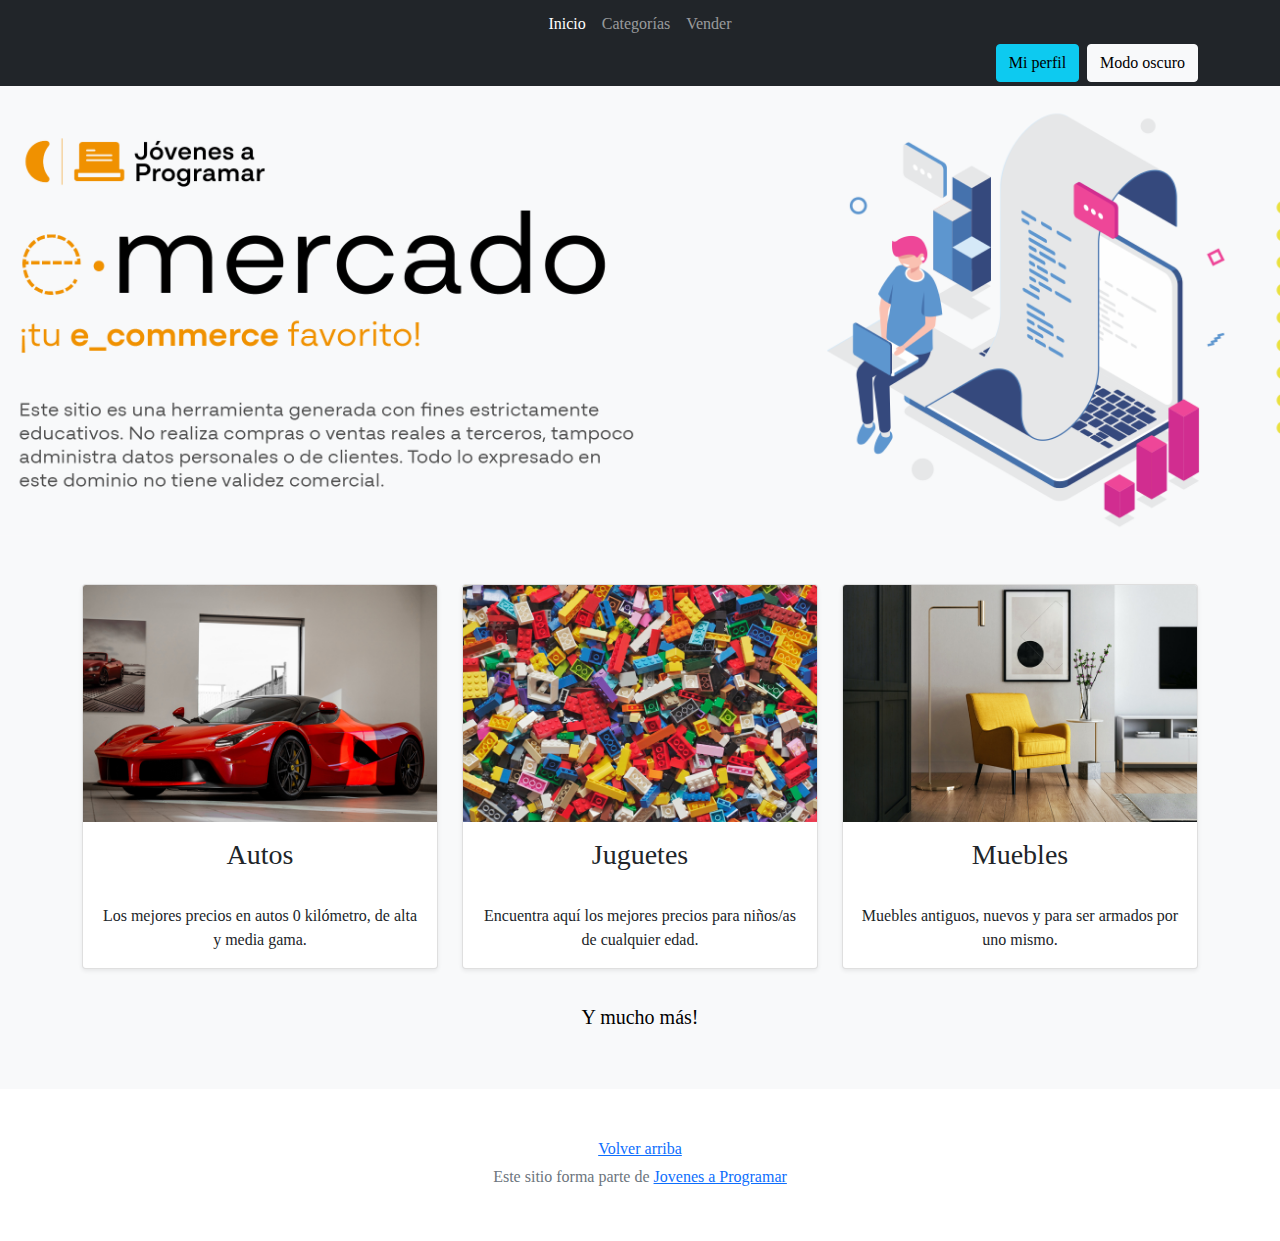
<file: index.html>
<!DOCTYPE html>
<html lang="es">

<head>
  <meta http-equiv="Content-Type" content="text/html; charset=UTF-8">
  <meta name="viewport" content="width=device-width, initial-scale=1, shrink-to-fit=no">
  <title>eMercado - Todo lo que busques está aquí</title>

  <link href="https://fonts.googleapis.com/css?family=Raleway:300,300i,400,400i,700,700i,900,900i" rel="stylesheet">
  <link href="css/bootstrap.min.css" rel="stylesheet">
  <link href="css/styles.css" rel="stylesheet">
</head>

<body>
  <nav class="navbar navbar-expand-lg navbar-dark bg-dark p-1">
    <div class="container">
      <button class="navbar-toggler" type="button" data-bs-toggle="collapse" data-bs-target="#navbarNav"
        aria-controls="navbarNav" aria-expanded="false" aria-label="Toggle navigation">
        <span class="navbar-toggler-icon"></span>
      </button>
      <div class="collapse navbar-collapse" id="navbarNav">
        <ul class="navbar-nav w-100 justify-content-between">
          <li class="nav-item">
            <a class="nav-link active" href="index.html">Inicio</a>
          </li>
          <li class="nav-item">
            <a class="nav-link" href="categories.html">Categorías</a>
          </li>
          <li class="nav-item">
            <a class="nav-link" href="sell.html">Vender</a>
          </li>
          <li class="nav-item">
          </li>
        </ul>
      </div>
      <span id="navbar-username" class="navbar-username ms-auto"></span>
      <div class="navbar-user-actions">
        <a href="my-profile.html" class="btn btn-info">Mi perfil</a>
        <button id="toggle-darkmode" class="btn btn-light">Modo oscuro</button>
      </div>
    </div>
  </nav>
  <main>
    <div class="jumbotron text-center"></div>
    <div class="album py-5 bg-light">
      <div class="container">
        <div class="row">
          <div class="col-md-4">
            <div class="card mb-4 shadow-sm custom-card cursor-active" id="autos">
              <img class="bd-placeholder-img card-img-top" src="img/cars_index.jpg"
                alt="Imgagen representativa de la categoría 'Autos'">
              <h3 class="m-3">Autos</h3>
              <div class="card-body">
                <p class="card-text">Los mejores precios en autos 0 kilómetro, de alta y media gama.</p>
              </div>
            </div>
          </div>
          <div class="col-md-4">
            <div class="card mb-4 shadow-sm custom-card cursor-active" id="juguetes">
              <img class="bd-placeholder-img card-img-top" src="img/toys_index.jpg"
                alt="Imgagen representativa de la categoría 'Juguetes'">
              <h3 class="m-3">Juguetes</h3>
              <div class="card-body">
                <p class="card-text">Encuentra aquí los mejores precios para niños/as de cualquier edad.</p>
              </div>
            </div>
          </div>
          <div class="col-md-4">
            <div class="card mb-4 shadow-sm custom-card cursor-active" id="muebles">
              <img class="bd-placeholder-img card-img-top" src="img/furniture_index.jpg"
                alt="Imgagen representativa de la categoría 'Muebles'">
              <h3 class="m-3">Muebles</h3>
              <div class="card-body">
                <p class="card-text">Muebles antiguos, nuevos y para ser armados por uno mismo.</p>
              </div>
            </div>
          </div>
        </div>
        <div class="row">
          <a class="btn btn-light btn-lg btn-block" href="categories.html">Y mucho más!</a>
        </div>
      </div>
    </div>
  </main>
  <footer class="text-muted">
    <div class="container">
      <p class="float-end">
        <a href="#">Volver arriba</a>
      </p>
      <p>Este sitio forma parte de <a href="https://jovenesaprogramar.edu.uy/" target="_blank">Jovenes a Programar</a></p>
    </div>
  </footer>
  <script src="js/bootstrap.bundle.min.js"></script>
  <script src="js/index.js"></script>
  <script src="js/init.js"></script>
  <script src="js/navbar-username.js"></script>
<script src="js/modo-color.js"></script>
</body>

</html>
</file>
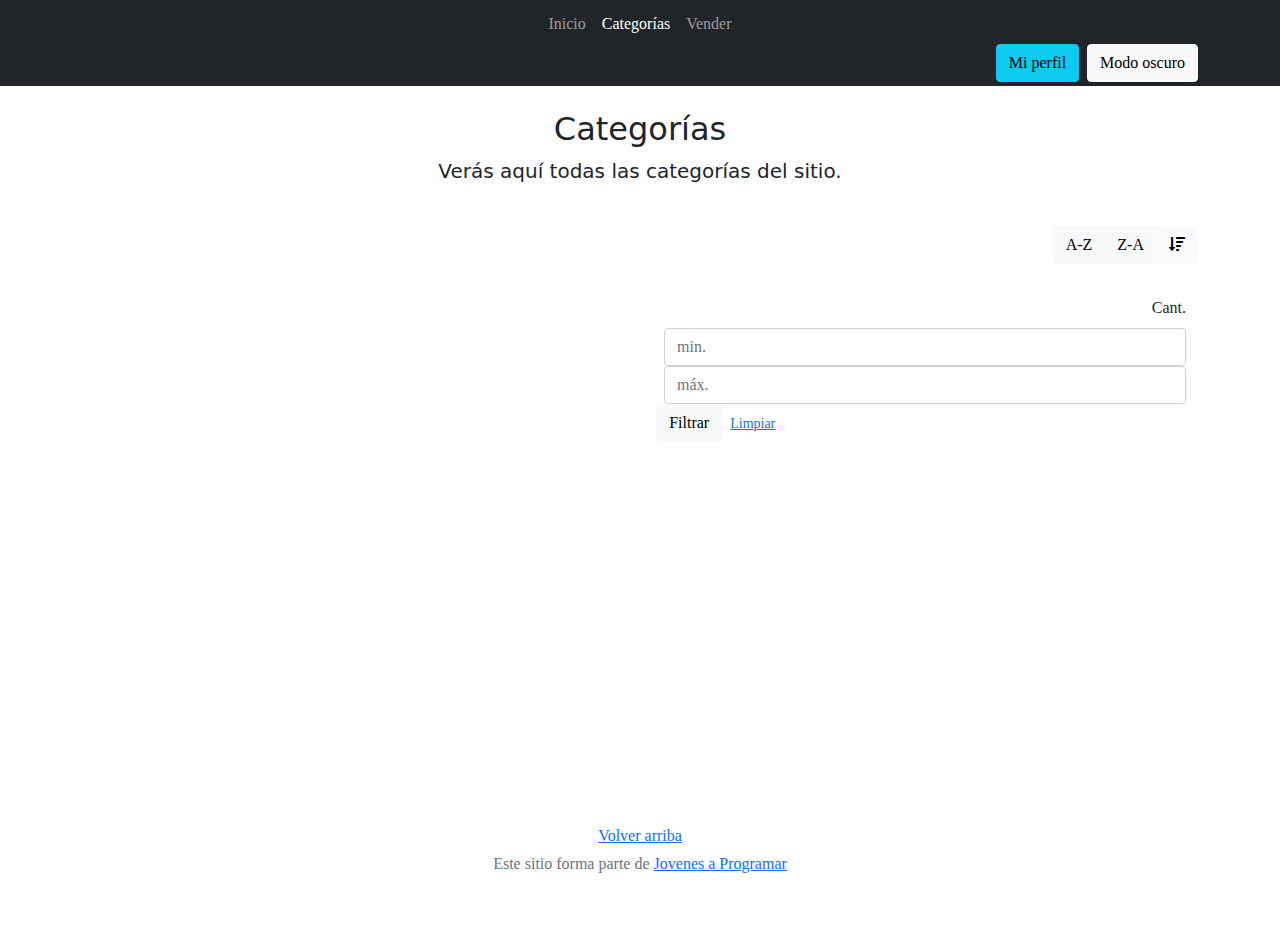
<file: categories.html>
<!DOCTYPE html>
<html lang="es">

<head>
  <meta http-equiv="Content-Type" content="text/html; charset=UTF-8">
  <meta name="viewport" content="width=device-width, initial-scale=1, shrink-to-fit=no">
  <title>eMercado - Todo lo que busques está aquí</title>

  <link href="https://fonts.googleapis.com/css?family=Raleway:300,300i,400,400i,700,700i,900,900i" rel="stylesheet">
  <link href="css/font-awesome.min.css" rel="stylesheet">
  <link href="css/bootstrap.min.css" rel="stylesheet">
  <link href="css/styles.css" rel="stylesheet">
</head>

<body>
  <nav class="navbar navbar-expand-lg navbar-dark bg-dark p-1">
    <div class="container">
      <button class="navbar-toggler" type="button" data-bs-toggle="collapse" data-bs-target="#navbarNav"
        aria-controls="navbarNav" aria-expanded="false" aria-label="Toggle navigation">
        <span class="navbar-toggler-icon"></span>
      </button>
      <div class="collapse navbar-collapse" id="navbarNav">
        <ul class="navbar-nav w-100 justify-content-between">
          <li class="nav-item">
            <a class="nav-link" href="index.html">Inicio</a>
          </li>
          <li class="nav-item">
            <a class="nav-link active" href="categories.html">Categorías</a>
          </li>
          <li class="nav-item">
            <a class="nav-link" href="sell.html">Vender</a>
          </li>
          <li class="nav-item">
          </li>
        </ul>
      </div>
  <span id="navbar-username" class="navbar-username ms-auto"></span>
      <div class="navbar-user-actions">
        <span id="navbar-username" class="navbar-username"></span>
        <a href="my-profile.html" class="btn btn-info">Mi perfil</a>
        <button id="toggle-darkmode" class="btn btn-light">Modo oscuro</button>
      </div>
    </div>
  </nav>
  <main class="pb-5">
    <div class="text-center p-4">
      <h2>Categorías</h2>
      <p class="lead">Verás aquí todas las categorías del sitio.</p>
    </div>
    <div class="container">
      <div class="row">
        <div class="col text-end">
          <div class="btn-group btn-group-toggle mb-4" data-bs-toggle="buttons">
            <input type="radio" class="btn-check" name="options" id="sortAsc">
            <label class="btn btn-light" for="sortAsc">A-Z</label>
            <input type="radio" class="btn-check" name="options" id="sortDesc">
            <label class="btn btn-light" for="sortDesc">Z-A</label>
            <input type="radio" class="btn-check" name="options" id="sortByCount" checked>
            <label class="btn btn-light" for="sortByCount"><i class="fas fa-sort-amount-down mr-1"></i></label>
          </div>
        </div>
      </div>
      <div class="row">
        <div class="col-lg-6 offset-lg-6 col-md-12 mb-1 container">
          <div class="row container p-0 m-0">
            <div class="col">
              <p class="font-weight-normal text-end my-2">Cant.</p>
            </div>
            <div class="col">
              <input class="form-control" type="number" placeholder="min." id="rangeFilterCountMin">
            </div>
            <div class="col">
              <input class="form-control" type="number" placeholder="máx." id="rangeFilterCountMax">
            </div>
            <div class="col-3 p-0">
              <div class="btn-group" role="group">
                <button class="btn btn-light btn-block" id="rangeFilterCount">Filtrar</button>
                <button class="btn btn-link btn-sm" id="clearRangeFilter">Limpiar</button>
              </div>
            </div>
          </div>
        </div>
      </div>
      <div class="row">
        <div class="list-group" id="cat-list-container">
        </div>
      </div>
    </div>
  </main>
  <footer class="text-muted">
    <div class="container">
      <p class="float-end">
        <a href="#">Volver arriba</a>
      </p>
      <p>Este sitio forma parte de <a href="https://jovenesaprogramar.edu.uy/" target="_blank">Jovenes a Programar</a></p>
    </div>
  </footer>
  <div id="spinner-wrapper">
    <div class="lds-ring">
      <div></div>
      <div></div>
      <div></div>
      <div></div>
    </div>
  </div>
  <script src="js/bootstrap.bundle.min.js"></script>
  <script src="js/init.js"></script>
  <script src="js/categories.js"></script>
  <script src="js/navbar-username.js"></script>
<script src="js/modo-color.js"></script>
</body>

</html>
</file>
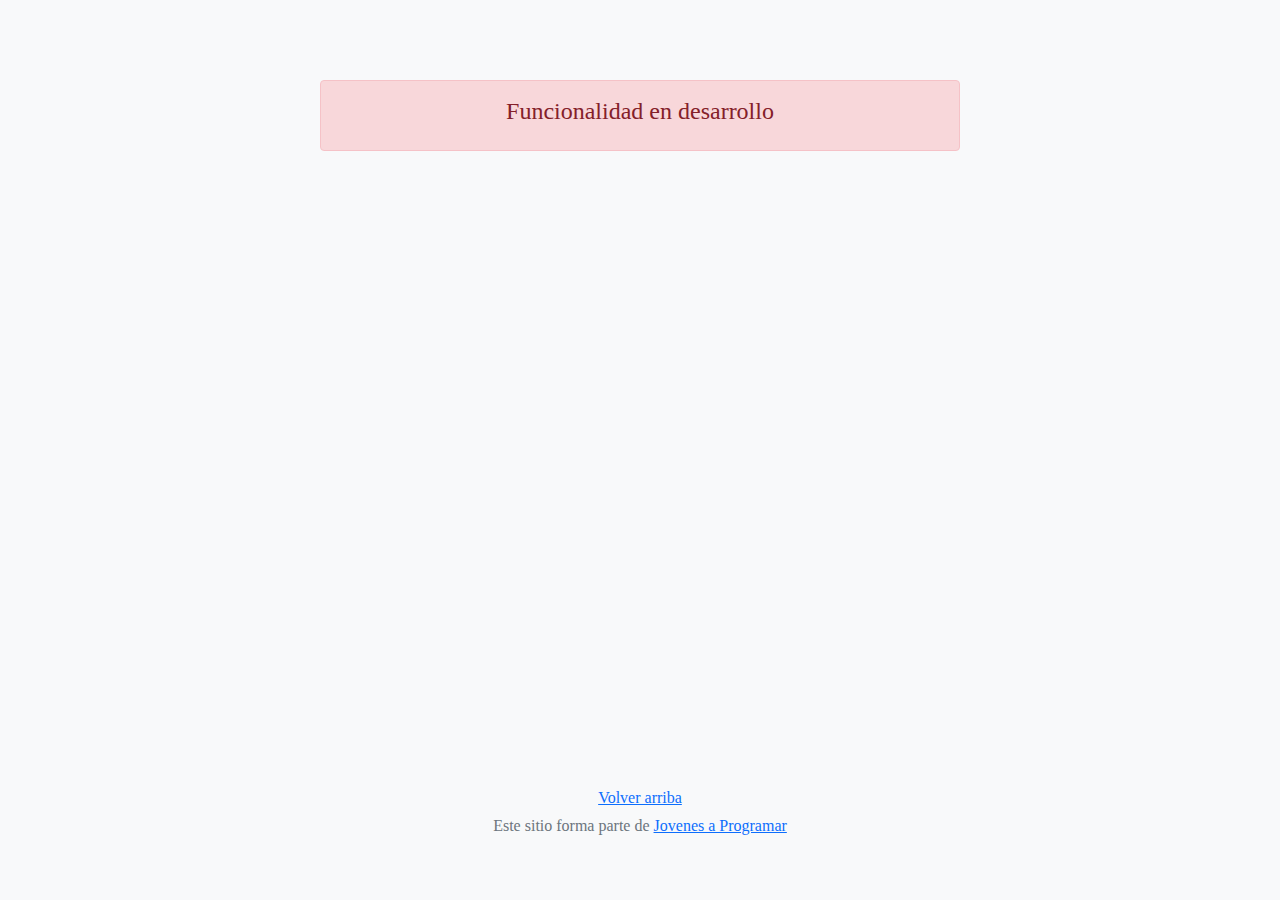
<file: login.html>
<!DOCTYPE html>
<html lang="es">

<head>
  <meta http-equiv="Content-Type" content="text/html; charset=UTF-8">
  <meta name="viewport" content="width=device-width, initial-scale=1, shrink-to-fit=no">
  <title>eMercado - Todo lo que busques está aquí</title>
  
  <link href="https://fonts.googleapis.com/css?family=Raleway:300,300i,400,400i,700,700i,900,900i" rel="stylesheet">
  <link href="css/bootstrap.min.css" rel="stylesheet">
  <link href="css/styles.css" rel="stylesheet">
  <style>
    body {
      background-color: rgb(248, 249, 250);
    }
  </style>
</head>

<body>
  <main class="mt-5">
    <div class="container">
      <div class="alert alert-danger text-center" role="alert">
        <h4 class="alert-heading">Funcionalidad en desarrollo</h4>
      </div>
    </div>
  </main>
  <footer class="text-muted">
    <div class="container">
      <p class="float-end">
        <a href="#">Volver arriba</a>
      </p>
      <p>Este sitio forma parte de <a href="https://jovenesaprogramar.edu.uy/" target="_blank">Jovenes a Programar</a></p>
    </div>
  </footer>
  <script src="js/login.js"></script>
</body>

</html>
</file>
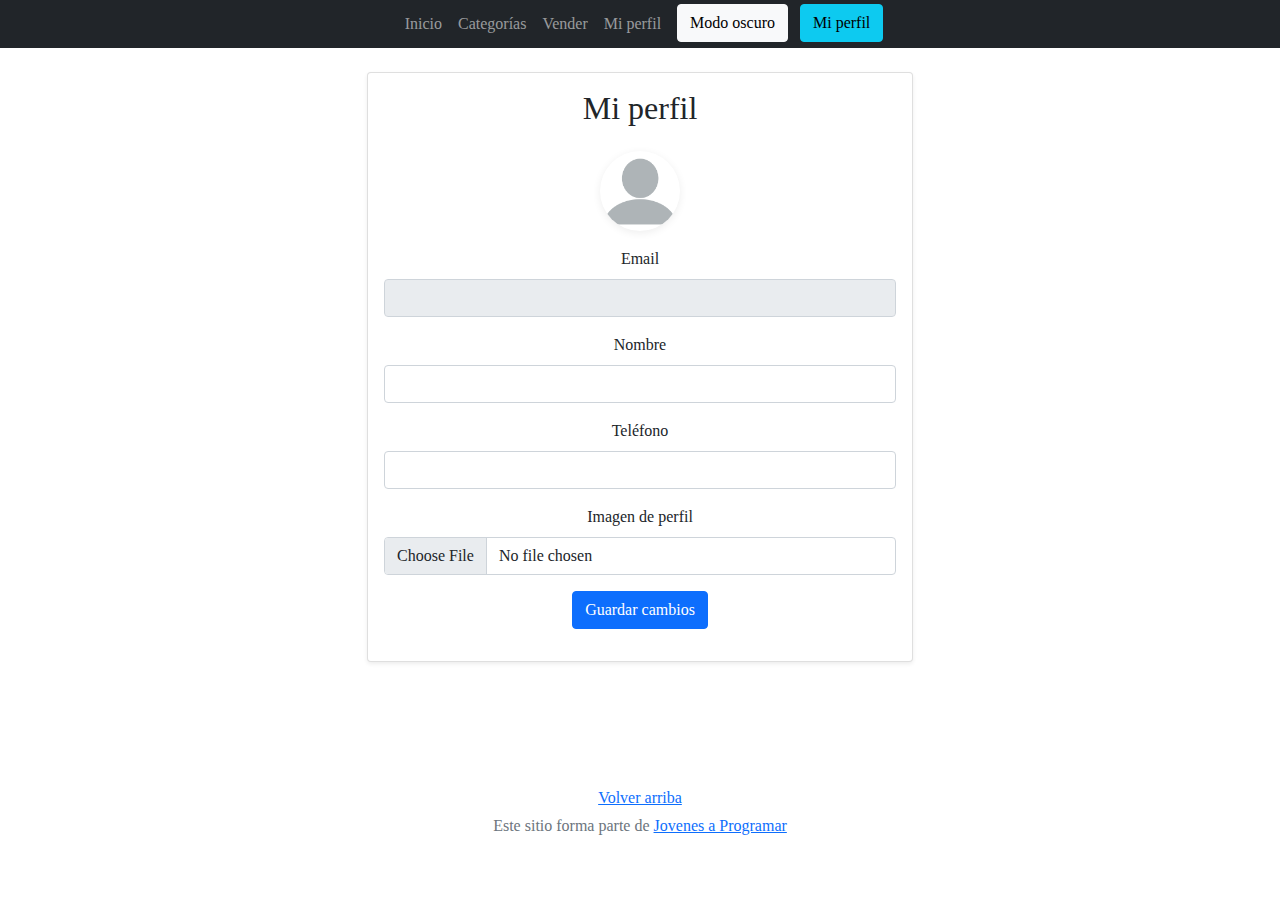
<file: my-profile.html>
<!DOCTYPE html>
<html lang="es">

<head>
  <meta http-equiv="Content-Type" content="text/html; charset=UTF-8">
  <meta name="viewport" content="width=device-width, initial-scale=1, shrink-to-fit=no">
  <title>eMercado - Todo lo que busques está aquí</title>
  <link href="https://fonts.googleapis.com/css?family=Raleway:300,300i,400,400i,700,700i,900,900i" rel="stylesheet">
  <link href="css/bootstrap.min.css" rel="stylesheet">
  <link href="css/styles.css" rel="stylesheet">
  <style>
    .bd-placeholder-img {
      font-size: 1.125rem;
      text-anchor: middle;
      -webkit-user-select: none;
      -moz-user-select: none;
      -ms-user-select: none;
      user-select: none;
    }

    @media (min-width: 768px) {
      .bd-placeholder-img-lg {
        font-size: 3.5rem;
      }
    }
  </style>
</head>

<body>
  <nav class="navbar navbar-expand-lg navbar-dark bg-dark p-1">
    <div class="container">
      <button class="navbar-toggler" type="button" data-bs-toggle="collapse" data-bs-target="#navbarNav"
        aria-controls="navbarNav" aria-expanded="false" aria-label="Toggle navigation">
        <span class="navbar-toggler-icon"></span>
      </button>
      <div class="collapse navbar-collapse" id="navbarNav">
        <ul class="navbar-nav w-100 justify-content-between">
          <li class="nav-item">
            <a class="nav-link" href="index.html">Inicio</a>
          </li>
          <li class="nav-item">
            <a class="nav-link" href="categories.html">Categorías</a>
          </li>
          <li class="nav-item">
            <a class="nav-link" href="sell.html">Vender</a>
          </li>
          <li class="nav-item">
            <a class="nav-link" href="my-profile.html">Mi perfil</a>
          </li>
          <li class="nav-item">
            <button id="toggle-darkmode" class="btn btn-light ms-2">Modo oscuro</button>
            <a href="my-profile.html" class="btn btn-info ms-2">Mi perfil</a>
        </ul>
      </div>
    </div>
  </nav>
  <main>
    <div class="container py-4">
      <div class="row justify-content-center">
        <div class="col-md-6">
          <div class="card shadow-sm">
            <div class="card-body">
              <h2 class="mb-4">Mi perfil</h2>
              <img id="profile-preview" src="img/img_perfil.png" alt="Imagen de perfil" class="login-img mb-3">
              <form id="profile-form">
                <div class="mb-3">
                  <label for="profileEmail" class="form-label">Email</label>
                  <input type="email" class="form-control" id="profileEmail" name="email" readonly>
                </div>
                <div class="mb-3">
                  <label for="profileName" class="form-label">Nombre</label>
                  <input type="text" class="form-control" id="profileName" name="name">
                </div>
                <div class="mb-3">
                  <label for="profilePhone" class="form-label">Teléfono</label>
                  <input type="text" class="form-control" id="profilePhone" name="phone">
                </div>
                <div class="mb-3">
                  <label for="profileImage" class="form-label">Imagen de perfil</label>
                  <input type="file" class="form-control" id="profileImage" name="image" accept="image/*">
                </div>
                <button type="submit" class="btn btn-primary">Guardar cambios</button>
              </form>
              <div id="profile-msg" class="mt-3"></div>
            </div>
          </div>
        </div>
      </div>
    </div>
  </main>
  <footer class="text-muted">
    <div class="container">
      <p class="float-end">
        <a href="#">Volver arriba</a>
      </p>
      <p>Este sitio forma parte de <a href="https://jovenesaprogramar.edu.uy/" target="_blank">Jovenes a Programar</a></p>
    </div>
  </footer>
  <script src="js/bootstrap.bundle.min.js"></script>
  <script src="js/init.js"></script>
  <script src="js/my-profile.js"></script>
    <script src="js/modo-color.js"></script>
  </body>

</html>
</file>
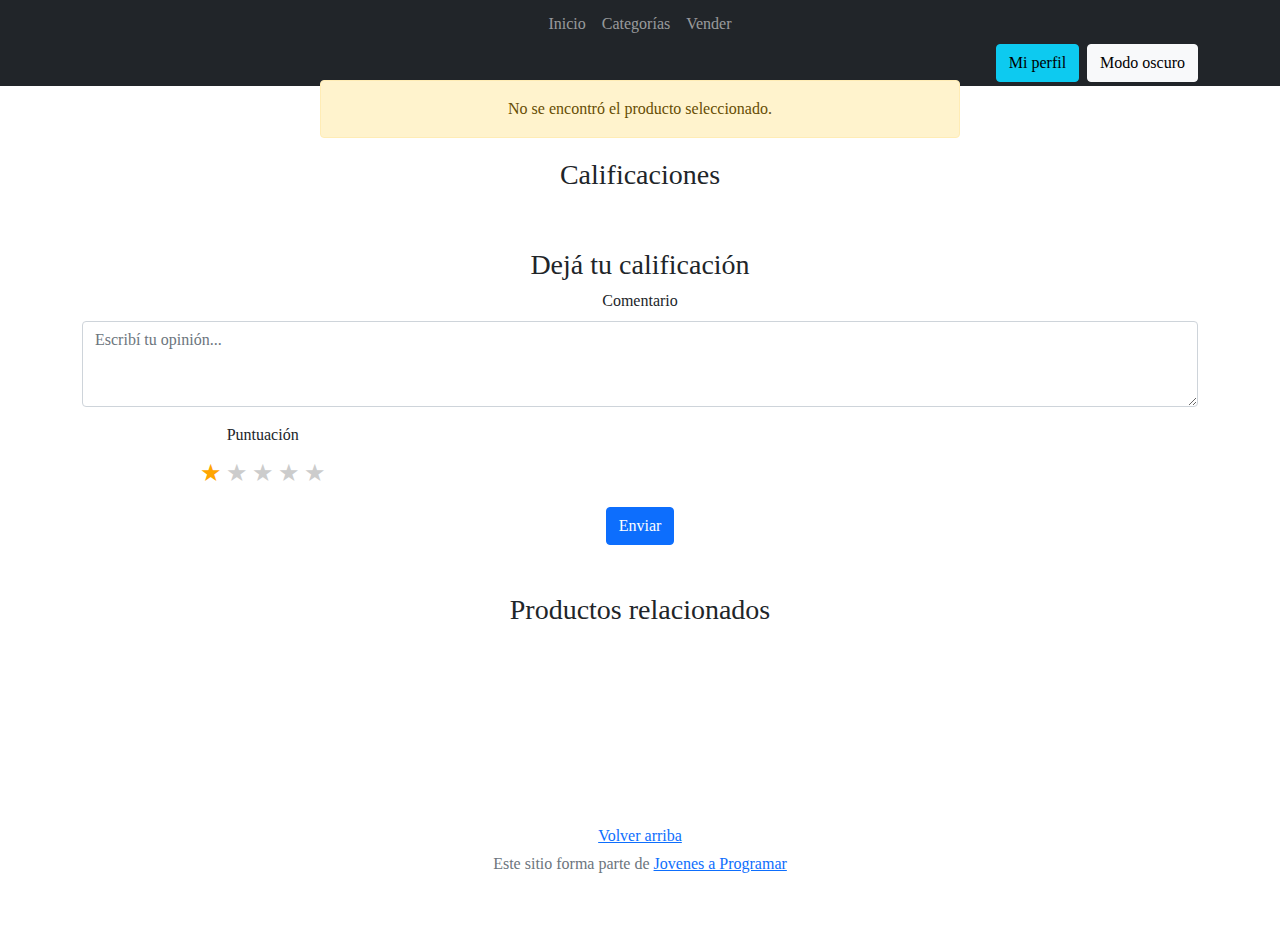
<file: product-info.html>
<!DOCTYPE html>
<html lang="es">

<head>
  <meta http-equiv="Content-Type" content="text/html; charset=UTF-8">
  <meta name="viewport" content="width=device-width, initial-scale=1, shrink-to-fit=no">
  <title>eMercado - Todo lo que busques está aquí</title>

  <link href="https://fonts.googleapis.com/css?family=Raleway:300,300i,400,400i,700,700i,900,900i" rel="stylesheet">
  <link href="css/font-awesome.min.css" rel="stylesheet">
  <link href="css/bootstrap.min.css" rel="stylesheet">
  <link href="css/styles.css" rel="stylesheet">
</head>

<body>
  <nav class="navbar navbar-expand-lg navbar-dark bg-dark p-1">
    <div class="container">
      <button class="navbar-toggler" type="button" data-bs-toggle="collapse" data-bs-target="#navbarNav"
        aria-controls="navbarNav" aria-expanded="false" aria-label="Toggle navigation">
        <span class="navbar-toggler-icon"></span>
      </button>
      <div class="collapse navbar-collapse" id="navbarNav">
        <ul class="navbar-nav w-100 justify-content-between">
          <li class="nav-item">
            <a class="nav-link" href="index.html">Inicio</a>
          </li>
          <li class="nav-item">
            <a class="nav-link" href="categories.html">Categorías</a>
          </li>
          <li class="nav-item">
            <a class="nav-link" href="sell.html">Vender</a>
          </li>
          <li class="nav-item">
          </li>
        </ul>
      </div>
  <span id="navbar-username" class="navbar-username ms-auto"></span>
      <div class="navbar-user-actions">
        <span id="navbar-username" class="navbar-username"></span>
        <a href="my-profile.html" class="btn btn-info">Mi perfil</a>
        <button id="toggle-darkmode" class="btn btn-light">Modo oscuro</button>
      </div>
    </div>
  </nav>
  <main>
    <div class="container">
      <div id="product-info" class="my-4">
        <div class="d-flex flex-column align-items-center">
          <div id="product-images" class="mb-4 w-100 d-flex justify-content-center flex-wrap"></div>
          <h2 id="product-name" class="text-center"></h2>
          <p id="product-description" class="text-center"></p>
          <p class="text-center"><strong>Categoría:</strong> <span id="product-category"></span></p>
          <p class="text-center"><strong>Vendidos:</strong> <span id="product-sold"></span></p>
        </div>
      </div>

      <!-- Calificaciones -->
      <section id="ratings" class="my-4">
        <h3>Calificaciones</h3>
        <div id="ratings-list" class="list-group"></div>
      </section>

      <!-- Formulario para calificar -->
      <section id="rating-form-section" class="my-4">
        <h3>Dejá tu calificación</h3>
        <form id="rating-form" class="row g-3">
          <div class="col-12">
            <label for="rating-text" class="form-label">Comentario</label>
            <textarea id="rating-text" class="form-control" rows="3" placeholder="Escribí tu opinión..."></textarea>
          </div>
          <div class="col-sm-6 col-md-4">
            <label class="form-label d-block">Puntuación</label>
            <div class="rating" aria-label="Puntuación de 1 a 5">
              <input type="radio" id="star5" name="rating-score" value="5">
              <label for="star5" title="5 estrellas">★</label>
              <input type="radio" id="star4" name="rating-score" value="4">
              <label for="star4" title="4 estrellas">★</label>
              <input type="radio" id="star3" name="rating-score" value="3">
              <label for="star3" title="3 estrellas">★</label>
              <input type="radio" id="star2" name="rating-score" value="2">
              <label for="star2" title="2 estrellas">★</label>
              <input type="radio" id="star1" name="rating-score" value="1" checked>
              <label for="star1" title="1 estrella">★</label>
            </div>
          </div>
          <div class="col-12">
            <button type="submit" class="btn btn-primary">Enviar</button>
          </div>
        </form>
      </section>

      <!-- Productos relacionados -->
      <section id="related-products" class="my-4">
        <h3>Productos relacionados</h3>
        <div id="related-grid" class="row g-3"></div>
      </section>
    </div>
  </main>
  <footer class="text-muted">
    <div class="container">
      <p class="float-end">
        <a href="#">Volver arriba</a>
      </p>
      <p>Este sitio forma parte de <a href="https://jovenesaprogramar.edu.uy/" target="_blank">Jovenes a Programar</a></p>
    </div>
  </footer>
  <div id="spinner-wrapper">
    <div class="lds-ring">
      <div></div>
      <div></div>
      <div></div>
      <div></div>
    </div>
  </div>
  <script src="js/bootstrap.bundle.min.js"></script>
  <script src="js/init.js"></script>
  <script src="js/product-info.js"></script>
  <script src="js/navbar-username.js"></script>
<script src="js/modo-color.js"></script>
</body>

</html>
</file>
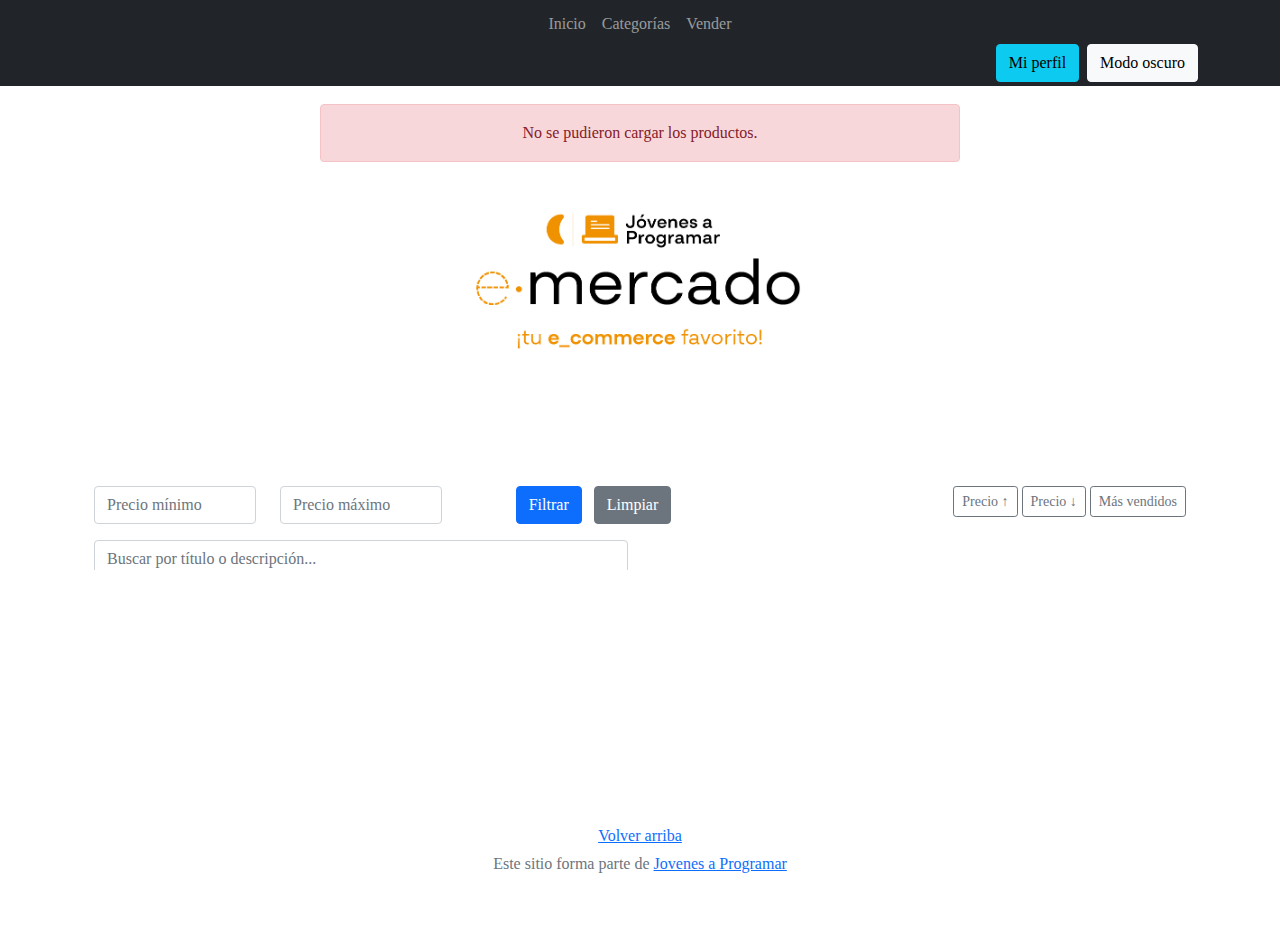
<file: products.html>
<!DOCTYPE html>
<html lang="es">

<head>
  <meta http-equiv="Content-Type" content="text/html; charset=UTF-8">
  <meta name="viewport" content="width=device-width, initial-scale=1, shrink-to-fit=no">
  <title>eMercado - Todo lo que busques está aquí</title>

  <link href="https://fonts.googleapis.com/css?family=Raleway:300,300i,400,400i,700,700i,900,900i" rel="stylesheet">
  <link href="css/font-awesome.min.css" rel="stylesheet">
  <link href="css/bootstrap.min.css" rel="stylesheet">
  <link href="css/styles.css" rel="stylesheet">
</head>

<body>
  <nav class="navbar navbar-expand-lg navbar-dark bg-dark p-1">
    <div class="container">
      <button class="navbar-toggler" type="button" data-bs-toggle="collapse" data-bs-target="#navbarNav"
        aria-controls="navbarNav" aria-expanded="false" aria-label="Toggle navigation">
        <span class="navbar-toggler-icon"></span>
      </button>
      <div class="collapse navbar-collapse" id="navbarNav">
        <ul class="navbar-nav">
          <li class="nav-item">
            <a class="nav-link" href="index.html">Inicio</a>
          </li>
          <li class="nav-item">
            <a class="nav-link" href="categories.html">Categorías</a>
          </li>
          <li class="nav-item">
            <a class="nav-link" href="sell.html">Vender</a>
          </li>
        </ul>
      </div>
  <span id="navbar-username" class="navbar-username ms-auto"></span>
      <div class="navbar-user-actions">
        <span id="navbar-username" class="navbar-username"></span>
        <a href="my-profile.html" class="btn btn-info">Mi perfil</a>
        <button id="toggle-darkmode" class="btn btn-light">Modo oscuro</button>
      </div>
    </div>
  </nav>
  <main class="pb-5 container">
    <div class="container">
      <img src="img/login.png" class="login-img-prod">
      <div class="row mb-3">
        <div class="col-md-2 mb-2 mb-md-0">
          <input type="number" id="minPrice" class="form-control" placeholder="Precio mínimo">
        </div>
        <div class="col-md-2 mb-2 mb-md-0">
          <input type="number" id="maxPrice" class="form-control" placeholder="Precio máximo">
        </div>
        <div class="col-md-3 mb-2 mb-md-0">
          <button id="filterPriceBtn" class="btn btn-primary">Filtrar</button>
          <button id="clearPriceBtn" class="btn btn-secondary ms-2">Limpiar</button>
        </div>
        <div class="col-md-5 text-md-end">
          <button id="sortPriceAsc" class="btn btn-outline-secondary btn-sm">Precio ↑</button>
          <button id="sortPriceDesc" class="btn btn-outline-secondary btn-sm">Precio ↓</button>
          <button id="sortSoldDesc" class="btn btn-outline-secondary btn-sm">Más vendidos</button>
        </div>
      </div>
      <div class="row mb-3">
        <div class="col-12 col-md-6">
          <input type="search" id="searchInput" class="form-control" placeholder="Buscar por título o descripción...">
        </div>
      </div>
  <div id="products-list" class="row g-4 product-row"></div>
    </div>
  </main>
  <footer class="text-muted">
    <div class="container">
      <p class="float-end">
        <a href="#">Volver arriba</a>
      </p>
      <p>Este sitio forma parte de <a href="https://jovenesaprogramar.edu.uy/" target="_blank">Jovenes a Programar</a></p>
    </div>
  </footer>
  <div id="spinner-wrapper">
    <div class="lds-ring">
      <div></div>
      <div></div>
      <div></div>
      <div></div>
    </div>
  </div>
  <script src="js/bootstrap.bundle.min.js"></script>
  <script src="js/init.js"></script>
  <script src="js/products.js"></script>
<script src="js/modo-color.js"></script>
</body>

</html>
</file>
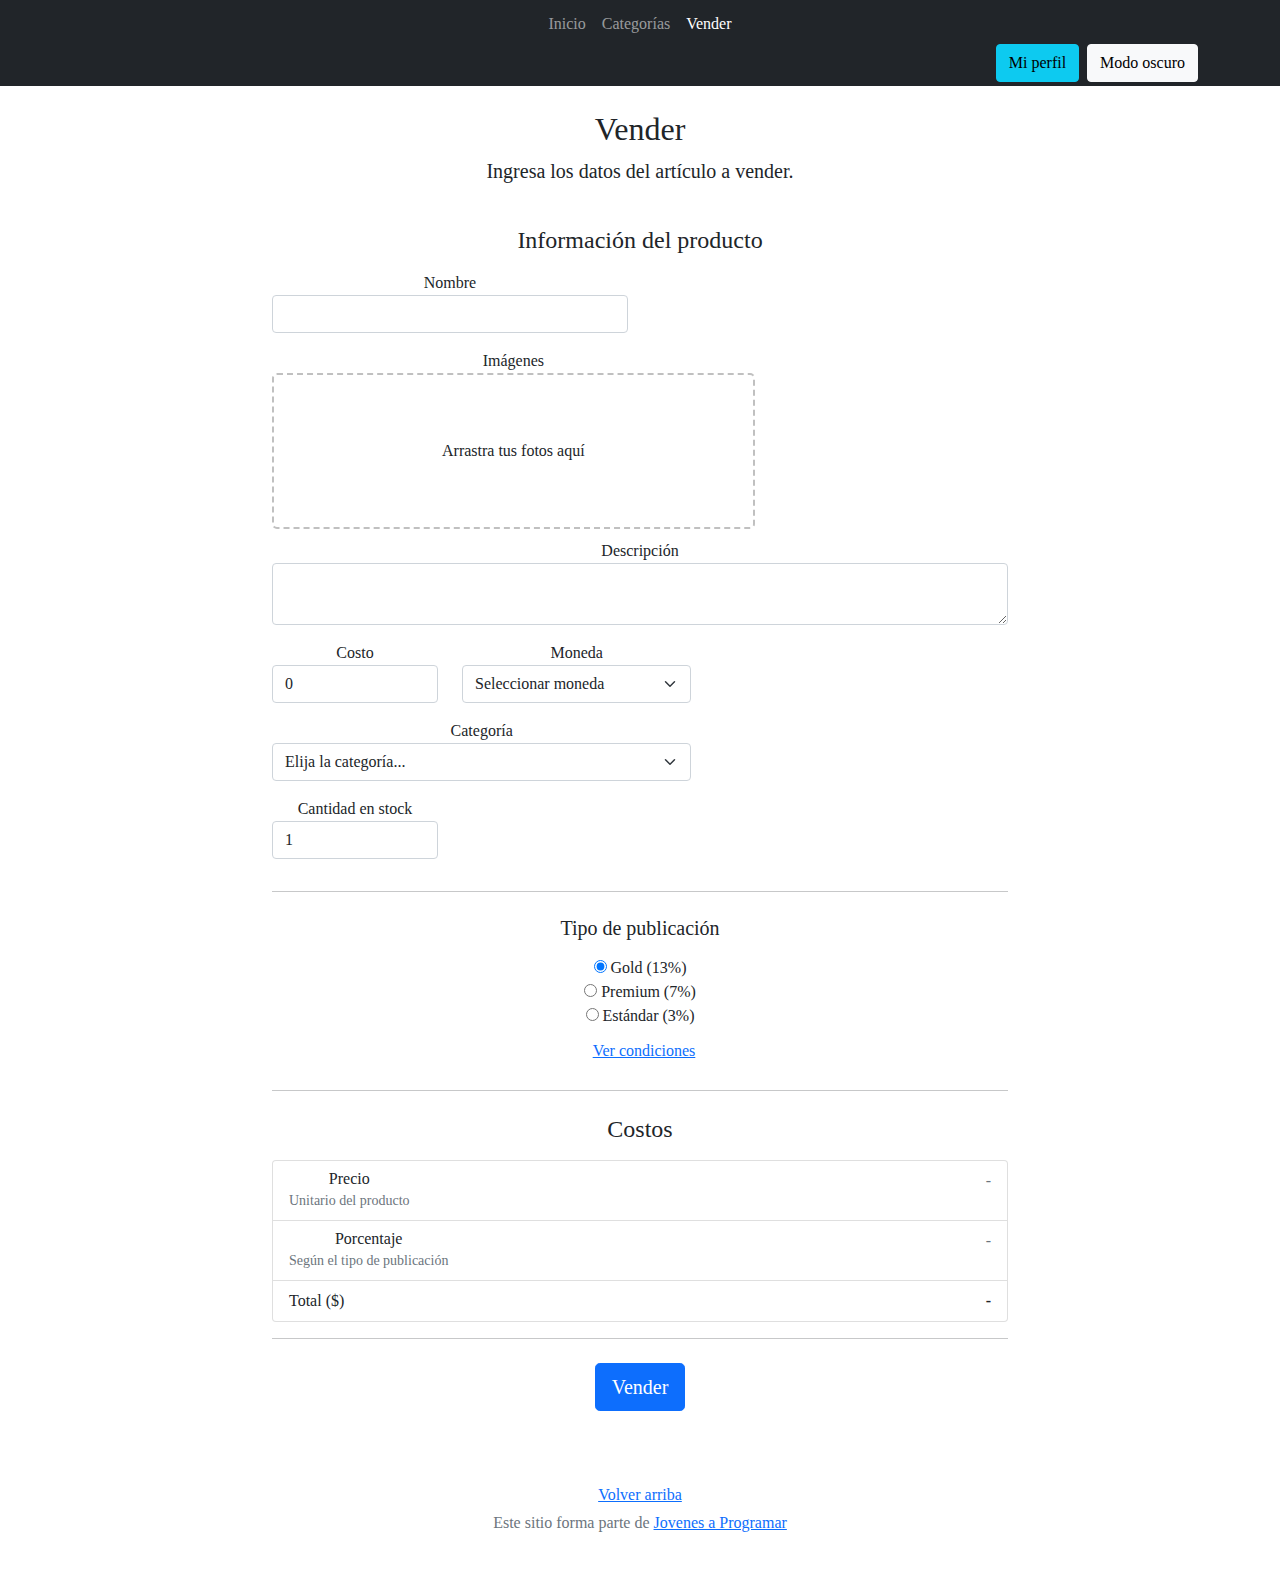
<file: sell.html>
<!DOCTYPE html>
<html lang="es">

<head>
  <meta http-equiv="Content-Type" content="text/html; charset=UTF-8">
  <meta name="viewport" content="width=device-width, initial-scale=1, shrink-to-fit=no">
  <title>eMercado - Todo lo que busques está aquí</title>
  <link href="https://fonts.googleapis.com/css?family=Raleway:300,300i,400,400i,700,700i,900,900i" rel="stylesheet">
  <link href="css/bootstrap.min.css" rel="stylesheet">
  <link href="css/dropzone.css" rel="stylesheet">
  <link href="css/styles.css" rel="stylesheet">
</head>

<body>
  <nav class="navbar navbar-expand-lg navbar-dark bg-dark p-1">
    <div class="container">
      <button class="navbar-toggler" type="button" data-bs-toggle="collapse" data-bs-target="#navbarNav"
        aria-controls="navbarNav" aria-expanded="false" aria-label="Toggle navigation">
        <span class="navbar-toggler-icon"></span>
      </button>
      <div class="collapse navbar-collapse" id="navbarNav">
        <ul class="navbar-nav w-100 justify-content-between">
          <li class="nav-item">
            <a class="nav-link" href="index.html">Inicio</a>
          </li>
          <li class="nav-item">
            <a class="nav-link" href="categories.html">Categorías</a>
          </li>
          <li class="nav-item">
            <a class="nav-link active" href="sell.html">Vender</a>
          </li>
          <li class="nav-item">
          </li>
        </ul>
      </div>
  <span id="navbar-username" class="navbar-username ms-auto"></span>
      <div class="navbar-user-actions">
        <span id="navbar-username" class="navbar-username"></span>
        <a href="my-profile.html" class="btn btn-info">Mi perfil</a>
        <button id="toggle-darkmode" class="btn btn-light">Modo oscuro</button>
      </div>
    </div>
  </nav>
  <div class="container">
    <div class="text-center p-4">
      <h2>Vender</h2>
      <p class="lead">Ingresa los datos del artículo a vender.</p>
    </div>
    <div class="row justify-content-md-center">
      <div class="col-md-8 order-md-1">
        <h4 class="mb-3">Información del producto</h4>
        <form class="needs-validation" id="sell-info">
          <div class="row">
            <div class="col-md-6 mb-3">
              <label for="productName">Nombre</label>
              <input type="text" class="form-control" id="productName" value="" name="productName">
              <div class="invalid-feedback">
                Ingresa un nombre
              </div>
            </div>
          </div>
          <div class="row">
            <div class="col-md-8 order-md-1">
              <label>Imágenes</label>
              <div class="needsclick dz-clickable" id="file-upload">
                <div class="dz-message needsclick">
                  Arrastra tus fotos aquí<br>
                </div>
              </div>
            </div>
          </div>
          <div class="row">
            <div class="col-md-12 mb-3">
              <label for="productDescription">Descripción</label>
              <textarea name="productDescription" class="form-control" id="productDescription"></textarea>
            </div>
          </div>
          <div class="row">
            <div class="col-md-3 mb-3">
              <label for="productCostInput">Costo</label>
              <input type="number" name="productCostInput" class="form-control" id="productCostInput" placeholder="" required="" value="0"
                min="0">
              <div class="invalid-feedback">
                El costo debe ser mayor que 0.
              </div>
            </div>
            <div class="col-md-4 mb-3">
              <label for="productCurrency">Moneda</label>
              <select name="productCurrency" class="form-select custom-select d-block w-100" id="productCurrency" required>
                <option value="" hidden selected>Seleccionar moneda</option>
                <option>Pesos Uruguayos (UYU)</option>
                <option>Dólares (USD)</option>
              </select>
              <div class="invalid-feedback">
                Ingresa una categoría válida.
              </div>
            </div>
          </div>
          <div class="row">
            <div class="col-md-7 mb-3">
              <label for="productCategory">Categoría</label>
              <select name="productCategory" class="custom-select form-select d-block w-100" id="productCategory">
                <option value="">Elija la categoría...</option>
                <option>Autos</option>
                <option>Juguetes</option>
                <option>Muebles</option>
                <option>Herramientas</option>
                <option>Computadoras</option>
                <option>Vestimenta</option>
              </select>
              <div class="invalid-feedback">
                Por favor ingresa una categoría válida.
              </div>
            </div>
          </div>
          <div class="row">
            <div class="col-md-3 mb-3">
              <label for="productCountInput">Cantidad en stock</label>
              <input type="number" name="productCountInput" class="form-control" id="productCountInput"  required value="1"
                min="0">
              <div class="invalid-feedback">
                La cantidad es requerida.
              </div>
            </div>
          </div>
          <hr class="mb-4">
          <h5 class="mb-3">Tipo de publicación</h5>
          <div class="d-block my-3">
            <div class="custom-control custom-radio">
              <input id="goldradio" name="publicationType" type="radio" class="custom-control-input" checked=""
                required="">
              <label class="custom-control-label" for="goldradio">Gold (13%)</label>
            </div>
            <div class="custom-control custom-radio">
              <input id="premiumradio" name="publicationType" type="radio" class="custom-control-input" required="">
              <label class="custom-control-label" for="premiumradio">Premium (7%)</label>
            </div>
            <div class="custom-control custom-radio">
              <input id="standardradio" name="publicationType" type="radio" class="custom-control-input" required="">
              <label class="custom-control-label" for="standardradio">Estándar (3%)</label>
            </div>
            <div class="row">
              <button type="button" class="m-1 btn btn-link" data-bs-toggle="modal"
                data-bs-target="#contidionsModal">Ver
                condiciones</button>
            </div>
          </div>
          <hr class="mb-4">
          <h4 class="mb-3">Costos</h4>
          <ul class="list-group mb-3">
            <li class="list-group-item d-flex justify-content-between lh-condensed">
              <div>
                <h6 class="my-0">Precio</h6>
                <small class="text-muted">Unitario del producto</small>
              </div>
              <span class="text-muted" id="productCostText">-</span>
            </li>
            <li class="list-group-item d-flex justify-content-between lh-condensed">
              <div>
                <h6 class="my-0">Porcentaje</h6>
                <small class="text-muted">Según el tipo de publicación</small>
              </div>
              <span class="text-muted" id="comissionText">-</span>
            </li>
            <li class="list-group-item d-flex justify-content-between">
              <span>Total ($)</span>
              <strong id="totalCostText">-</strong>
            </li>
          </ul>
          <hr class="mb-4">
          <button class="btn btn-primary btn-lg" type="submit">Vender</button>
        </form>
      </div>
    </div>
  </div>
  <footer class="text-muted">
    <div class="container">
      <p class="float-end">
        <a href="#">Volver arriba</a>
      </p>
      <p>Este sitio forma parte de <a href="https://jovenesaprogramar.edu.uy/" target="_blank">Jovenes a Programar</a></p>
    </div>
  </footer>

  <div class="alert alert-primary-dismissible fade" id="alertResult" role="alert">
    <span id="resultSpan"></span>
  </div>

  <div class="modal fade" tabindex="-1" role="dialog" id="contidionsModal">
    <div class="modal-dialog" role="document">
      <div class="modal-content">
        <div class="modal-header">
          <h5 class="modal-title">Condiciones de publicación</h5>
        </div>
        <div class="modal-body">
          <div class="container">
            <div class="row">
              <h5 class="text-warning">Gold (13%)</h5>
              <p class="muted text-justify">Tu producto se verá de forma promocionada en portada, además de las
                condiciones de Premium y Estándar.</p>
            </div>
            <hr>
            <div class="row">
              <h5 class="text-primary">Premium (7%)</h5>
              <p class="muted text-justify">Se mostrará el producto en los primeros lugares de resultados de búsqueda,
                así cómo cuando se ingrese a la categoría que pertenezca.</p>
            </div>
            <hr>
            <div class="row">
              <h5 class="text-secondary">Estándar (3%)</h5>
              <p class="muted text-justify">El producto se listará en la categoría correspondiente, así como en los
                resultados de búsquedas que coincidan con las palabras claves en el nombre.</p>
            </div>
          </div>
        </div>
        <div class="modal-footer">
          <button type="button" class="btn btn-primary" data-bs-dismiss="modal">Cerrar</button>
        </div>
      </div>
    </div>
  </div>
  <div id="spinner-wrapper">
    <div class="lds-ring">
      <div></div>
      <div></div>
      <div></div>
      <div></div>
    </div>
  </div>
  <script src="js/bootstrap.bundle.min.js"></script>
  <script src="js/dropzone.js"></script>
  <script src="js/init.js"></script>
  <script src="js/sell.js"></script>
  <script src="js/navbar-username.js"></script>
<script src="js/modo-color.js"></script>
</body>

</html>
</file>
<file: css/styles.css>
.navbar-username {
  color: #fff !important;
}
body.dark-mode .navbar-user-actions .navbar-username {
  color: #fff !important;
}
body.dark-mode .navbar-username {
  color: #fff !important;
}
/* Botones de usuario alineados a la derecha en navbar */
.navbar-user-actions {
  display: flex;
  align-items: center;
  margin-left: auto;
  gap: 0.5rem;
}
/* Forzar modo oscuro en productos generados dinámicamente y contenedores Bootstrap */
body.dark-mode #products-list,
body.dark-mode #products-list .row,
body.dark-mode #products-list .product-row,
body.dark-mode #products-list .product-card {
  background: #484747 !important;
  color: #f1f1f1 !important;
  border-color: #f1f1f1 !important;
}
/* Modo oscuro para el contenedor principal de productos */
body.dark-mode #products-list {
  background: #484747 !important;
  color: #f1f1f1 !important;
}
/* Modo oscuro para .row y .g-4 (Bootstrap) */
body.dark-mode .row,
body.dark-mode .g-4 {
  margin: 0;
  background-color: #484747 !important;
  color: #f1f1f1 !important;
}
/* Forzar modo oscuro en todos los product-row, incluso en media queries */
body.dark-mode .product-row {
  background-color: #484747 !important;
  color: #f1f1f1 !important;
  border-color: #f1f1f1 !important;
}
/* Modo oscuro para list-group */
body.dark-mode .list-group,
body.dark-mode .list-group-item, 
body.dark-mode .product-row {
  background-color: #484747 !important;
  color: #f1f1f1 !important;
  border-color: #f1f1f1 !important;
}
/* Evitar que el container de la navbar cambie en modo oscuro */
body.dark-mode .navbar .container {
  background-color: inherit !important;
  color: inherit !important;
}
/* Evitar que la navbar cambie de color en modo oscuro */
body.dark-mode .navbar {
  background-color: #212529 !important;
  color: inherit !important;
}
body.dark-mode .navbar * {
  background-color: inherit !important;
  color: inherit !important;
  border-color: inherit !important;
}
/* Modo oscuro y claro global */
body.dark-mode {
  background-color: #484747 !important;
  color: #f1f1f1 !important;
}

body.dark-mode .jumbotron,
body.dark-mode .container,
body.dark-mode .card,
body.dark-mode .card-body,
body.dark-mode .site-header {
  background-color: #484747 !important;
  color: #f1f1f1 !important;
}

body.dark-mode a,
body.dark-mode .nav-link,
body.dark-mode .btn-light {
  color: inherit !important;
  background-color: inherit !important;
  border-color: inherit !important;
}

body.dark-mode .btn-light {
  border: 1px solid #f1f1f1;
}

body.dark-mode .album {
  background-color: #484747 !important;
}

body.dark-mode input,
body.dark-mode textarea,
body.dark-mode select {
  background-color: #484747 !important;
  color: #f1f1f1 !important;
  border-color: #f1f1f1 !important;
}

body.dark-mode .shadow-sm {
  box-shadow: none !important;
}

.jumbotron,
.card-body,
.container,
.site-header {
  font-family: 'Verdana', serif !important;
  text-align: center;
  display: flex;
  flex-wrap: wrap;
  flex-direction: column;
  align-items: left;
}

.jumbotron .display-4 {
  font-weight: bold;
}

nav a {
  text-decoration: none;
}

.bd-placeholder-img {
  font-size: 1.125rem;
  text-anchor: middle;
  -webkit-user-select: none;
  -moz-user-select: none;
  -ms-user-select: none;
  user-select: none;
}

@media (min-width: 768px) {
  .bd-placeholder-img-lg {
    font-size: 3.5rem;
  }
}

.jumbotron {
  height: 50vh;
  padding: 5em inherit;
  margin-bottom: 0;
  background-color: #53C0FB;
  background: url('../img/cover_back.png');
  background-size: cover;
  background-position: center;
  background-repeat: no-repeat;
  color: black;
  font-weight: bold;
}

@media (min-width: 768px) {
  .jumbotron {
    padding-top: 6rem;
    padding-bottom: 6rem;
  }
}

.jumbotron p:last-child {
  margin-bottom: 0;
}

.jumbotron-heading {
  font-weight: 300;
}

.jumbotron .container {
  max-width: 40rem;
  background-color: rgba(255, 255, 255, 0.5);
  border-radius: 10px;
  text-shadow: 1px 1px 2px grey;
}

.jumbotron .lead {
  font-size: 38px;
}

footer {
  padding-top: 3rem;
  padding-bottom: 3rem;
}

footer p {
  margin-bottom: .25rem;
}

.site-header a {
  color: white;
  transition: ease-in-out color .15s;
}

.site-header .dropdown-menu a {
  color: black;
}

.dropzone {
  border: 2px dashed #0087F7;
  border-radius: 5px;
  background: white;
}

.img-fit {
  max-height: 100%;
}

.alert {
  position: fixed;
  top: 80px;
  width: 50%;
  left: 50%;
  transform: translate(-50%, 0);
}

.lds-ring {
  display: inline-block;
  position: relative;
  width: 64px;
  height: 64px;
  top: 50%;
  left: 50%;
}

.cursor-active {
  cursor: pointer;
}

.left {
  float: left;
  padding: 4px;
  background-color: rgba(255, 255, 255, 0.5);
}

.lds-ring div {
  box-sizing: border-box;
  display: block;
  position: absolute;
  width: 51px;
  height: 51px;
  margin: 6px;
  border: 6px solid #fff;
  border-radius: 50%;
  animation: lds-ring 1.2s cubic-bezier(0.5, 0, 0.5, 1) infinite;
  border-color: #fff transparent transparent transparent;
}

.lds-ring div:nth-child(1) {
  animation-delay: -0.45s;
}

.lds-ring div:nth-child(2) {
  animation-delay: -0.3s;
}

.lds-ring div:nth-child(3) {
  animation-delay: -0.15s;
}

@keyframes lds-ring {
  0% {
    transform: rotate(0deg);
  }

  100% {
    transform: rotate(360deg);
  }
}

.signin {
  width: 100%;
  max-width: 330px;
  padding: 15px;
  margin: auto;
}

#spinner-wrapper {
  position: fixed;
  background-color: rgba(0, 0, 0, 0.5);
  width: 100%;
  height: 100%;
  top: 0;
  left: 0;
  z-index: 1021;
  display: none;
}

main {
  min-height: calc(100vh - 210px);
}

a.custom-card,
a.custom-card:hover {
  color: inherit;
  text-decoration: inherit;
}

.checked {
  color: orange;
}


.login-box {
  width: 320px;
  margin: 100px auto;
  padding: 32px 24px;
  background: #dfdfdf;
  border-radius: 12px;
  box-shadow: 0 4px 24px rgba(0,0,0,0.10);
  display: flex;
  flex-wrap: wrap;
  flex-direction: column;
  align-items: center;
}

.login-box form {
  width: 100%;
  display: flex;
  flex-direction: column;
}
.login-box h2 {
  text-align: center;
  margin-bottom: 24px;
}
.login-box label {
  margin-top: 12px;
  margin-bottom: 4px;
}
.login-box input {
  padding: 8px;
  background: #ff8000;
  border: 1px solid #ff8000;
  border-radius: 6px;
}
.login-box button {
  margin-top: 20px;
  padding: 10px;
  background: #ff8000;
  color: #fff;
  border: none;
  border-radius: 6px;
  font-weight: bold;
  cursor: pointer;
}

.login-img {
  display: block;
  margin: 0 auto 18px auto;
  width: 80px;
  height: 80px;
  object-fit: contain;
  border-radius: 50%;
  background: #fff;
  box-shadow: 0 2px 8px rgba(0,0,0,0.07);
}

.product-card {
  display: flex;
  align-items: center;
  border: 1px solid #dee2e6;
  border-radius: 0.5rem;
  padding: 1rem;
  margin-bottom: 0.25rem;
  background: #fff;
  width: 100%;
  cursor: pointer;
}
.product-img {
  width: 120px;
  height: 90px;
  object-fit: cover;
  border-radius: 8px;
  margin-right: 20px;
}
.product-info {
  text-align: left;
}
.product-price-sold {
  min-width: 120px;
  text-align: right;
  margin-left: auto;
}

.login-img-prod {
  display: block;
  margin-left: auto;
  margin-right: auto;
  width: 450px;
  height: 400px;
  object-fit: contain;
  background: #fff;
}

.product-row {
  display: flex;
  flex-wrap: wrap;
  width: 100%;
  padding: 5px;
  background: #fff;
}

body.dark-mode .product-row {
  background: #484747 !important;
  color: #f1f1f1 !important;
}


body.dark-mode .product-row {
  background-color: #484747 !important;
  color: #f1f1f1 !important;
}


/*Estilo username*/
.navbar-username {
  display: flex;
  text-align: right;
  font-weight: 600;
  color: #fff;
}

/*MEDIA QUERIES LOGIN*/
@media (max-width: 1366px){
  .login-box {
    max-width: 100%;
    padding: 20px;
  }
}

@media (max-width: 768px){
  .login-box {
    width: 42%;
    padding: 20px;
  }
}

@media (max-width: 320px){
  .login-box {
    width: 80%;
    padding: 20px;
  }
}

/*MEDIA QUERIES PRODUCT*/
@media (max-width: 768px) {
  .product-row {
    flex-direction: column;
    width: 100%;
    padding: 10px;
  }
    .login-img-prod {
    width: 100%;
    height: auto;
    max-width: 350px;
    margin-bottom: 12px;
  }
  .product-card {
    flex-direction: column;
    align-items: flex-start;
    padding: 10px;
  }
  .product-img {
    width: 100%;
    height: auto;
    margin-bottom: 10px;
  }
  .product-info {
    margin-left: 0;
    width: 100%;
  }
  .product-price-sold {
    margin-left: 0;
    width: 100%;
    text-align: left;
    margin-top: 8px;
  }

}

@media (max-width: 320px) {
  .product-row {
    flex-direction: column;
    width: 95%;
    padding: 5px;
  }
    .login-img-prod {
    width: 100%;
    height: auto;
    max-width: 350px;
    margin-bottom: 12px;
  }
  .product-card {
    flex-direction: column;
    align-items: flex-start;
    padding: 10px;
  }
  .product-img {
    width: 100%;
    height: auto;
    margin-bottom: 10px;
  }
  .product-info {
    margin-left: 0;
    width: 100%;
  }
  .product-price-sold {
    margin-left: 0;
    width: 100%;
    text-align: left;
    margin-top: 8px;
  }
}

/* Imágenes detalle producto: tamaño fijo y ajuste para 4 en línea */
.product-img-detail {
  max-width: 300px;
  max-height: 300px;
  object-fit: contain;
  flex: 1 1 0;
  margin: 5px;
}

/* Control gráfico de estrellas para calificar */
.rating {
  display: inline-flex;
  flex-direction: row-reverse;
  gap: 4px;
}
.rating input {
  display: none;
}
.rating label {
  font-size: 24px;
  color: #ccc;
  cursor: pointer;
  user-select: none;
}
.rating input:checked ~ label,
.rating label:hover,
.rating label:hover ~ label {
  color: orange;
}

/* Espaciado para información del producto */
#product-images {
  margin-bottom: 40px !important;
}

#product-info h2 {
  margin-top: 20px;
  margin-bottom: 8px;
}

#product-info p {
  margin-bottom: 8px;
}
</file>
<file: css/dropzone.css>
/*
 * The MIT License
 * Copyright (c) 2012 Matias Meno <m@tias.me>
 */
.dropzone, .dropzone * {
  box-sizing: border-box; }

.dropzone {
  position: relative; }
  .dropzone .dz-preview {
    position: relative;
    display: inline-block;
    width: 120px;
    margin: 0.5em; }
    .dropzone .dz-preview .dz-progress {
      display: block;
      height: 15px;
      border: 1px solid #aaa; }
      .dropzone .dz-preview .dz-progress .dz-upload {
        display: block;
        height: 100%;
        width: 0;
        background: green; }
    .dropzone .dz-preview .dz-error-message {
      color: red;
      display: none; }
    .dropzone .dz-preview.dz-error .dz-error-message, .dropzone .dz-preview.dz-error .dz-error-mark {
      display: block; }
    .dropzone .dz-preview.dz-success .dz-success-mark {
      display: block; }
    .dropzone .dz-preview .dz-error-mark, .dropzone .dz-preview .dz-success-mark {
      position: absolute;
      display: none;
      left: 30px;
      top: 30px;
      width: 54px;
      height: 58px;
      left: 50%;
      margin-left: -27px; }

@-webkit-keyframes passing-through {
  0% {
    opacity: 0;
    -webkit-transform: translateY(40px);
    -moz-transform: translateY(40px);
    -ms-transform: translateY(40px);
    -o-transform: translateY(40px);
    transform: translateY(40px); }
  30%, 70% {
    opacity: 1;
    -webkit-transform: translateY(0px);
    -moz-transform: translateY(0px);
    -ms-transform: translateY(0px);
    -o-transform: translateY(0px);
    transform: translateY(0px); }
  100% {
    opacity: 0;
    -webkit-transform: translateY(-40px);
    -moz-transform: translateY(-40px);
    -ms-transform: translateY(-40px);
    -o-transform: translateY(-40px);
    transform: translateY(-40px); } }
@-moz-keyframes passing-through {
  0% {
    opacity: 0;
    -webkit-transform: translateY(40px);
    -moz-transform: translateY(40px);
    -ms-transform: translateY(40px);
    -o-transform: translateY(40px);
    transform: translateY(40px); }
  30%, 70% {
    opacity: 1;
    -webkit-transform: translateY(0px);
    -moz-transform: translateY(0px);
    -ms-transform: translateY(0px);
    -o-transform: translateY(0px);
    transform: translateY(0px); }
  100% {
    opacity: 0;
    -webkit-transform: translateY(-40px);
    -moz-transform: translateY(-40px);
    -ms-transform: translateY(-40px);
    -o-transform: translateY(-40px);
    transform: translateY(-40px); } }
@keyframes passing-through {
  0% {
    opacity: 0;
    -webkit-transform: translateY(40px);
    -moz-transform: translateY(40px);
    -ms-transform: translateY(40px);
    -o-transform: translateY(40px);
    transform: translateY(40px); }
  30%, 70% {
    opacity: 1;
    -webkit-transform: translateY(0px);
    -moz-transform: translateY(0px);
    -ms-transform: translateY(0px);
    -o-transform: translateY(0px);
    transform: translateY(0px); }
  100% {
    opacity: 0;
    -webkit-transform: translateY(-40px);
    -moz-transform: translateY(-40px);
    -ms-transform: translateY(-40px);
    -o-transform: translateY(-40px);
    transform: translateY(-40px); } }
@-webkit-keyframes slide-in {
  0% {
    opacity: 0;
    -webkit-transform: translateY(40px);
    -moz-transform: translateY(40px);
    -ms-transform: translateY(40px);
    -o-transform: translateY(40px);
    transform: translateY(40px); }
  30% {
    opacity: 1;
    -webkit-transform: translateY(0px);
    -moz-transform: translateY(0px);
    -ms-transform: translateY(0px);
    -o-transform: translateY(0px);
    transform: translateY(0px); } }
@-moz-keyframes slide-in {
  0% {
    opacity: 0;
    -webkit-transform: translateY(40px);
    -moz-transform: translateY(40px);
    -ms-transform: translateY(40px);
    -o-transform: translateY(40px);
    transform: translateY(40px); }
  30% {
    opacity: 1;
    -webkit-transform: translateY(0px);
    -moz-transform: translateY(0px);
    -ms-transform: translateY(0px);
    -o-transform: translateY(0px);
    transform: translateY(0px); } }
@keyframes slide-in {
  0% {
    opacity: 0;
    -webkit-transform: translateY(40px);
    -moz-transform: translateY(40px);
    -ms-transform: translateY(40px);
    -o-transform: translateY(40px);
    transform: translateY(40px); }
  30% {
    opacity: 1;
    -webkit-transform: translateY(0px);
    -moz-transform: translateY(0px);
    -ms-transform: translateY(0px);
    -o-transform: translateY(0px);
    transform: translateY(0px); } }
@-webkit-keyframes pulse {
  0% {
    -webkit-transform: scale(1);
    -moz-transform: scale(1);
    -ms-transform: scale(1);
    -o-transform: scale(1);
    transform: scale(1); }
  10% {
    -webkit-transform: scale(1.1);
    -moz-transform: scale(1.1);
    -ms-transform: scale(1.1);
    -o-transform: scale(1.1);
    transform: scale(1.1); }
  20% {
    -webkit-transform: scale(1);
    -moz-transform: scale(1);
    -ms-transform: scale(1);
    -o-transform: scale(1);
    transform: scale(1); } }
@-moz-keyframes pulse {
  0% {
    -webkit-transform: scale(1);
    -moz-transform: scale(1);
    -ms-transform: scale(1);
    -o-transform: scale(1);
    transform: scale(1); }
  10% {
    -webkit-transform: scale(1.1);
    -moz-transform: scale(1.1);
    -ms-transform: scale(1.1);
    -o-transform: scale(1.1);
    transform: scale(1.1); }
  20% {
    -webkit-transform: scale(1);
    -moz-transform: scale(1);
    -ms-transform: scale(1);
    -o-transform: scale(1);
    transform: scale(1); } }
@keyframes pulse {
  0% {
    -webkit-transform: scale(1);
    -moz-transform: scale(1);
    -ms-transform: scale(1);
    -o-transform: scale(1);
    transform: scale(1); }
  10% {
    -webkit-transform: scale(1.1);
    -moz-transform: scale(1.1);
    -ms-transform: scale(1.1);
    -o-transform: scale(1.1);
    transform: scale(1.1); }
  20% {
    -webkit-transform: scale(1);
    -moz-transform: scale(1);
    -ms-transform: scale(1);
    -o-transform: scale(1);
    transform: scale(1); } }
#file-upload, #file-upload * {
  box-sizing: border-box; }

#file-upload {
  min-height: 150px;
  border: 2px dashed silver;
  border-radius: 5px;
  background: white;
margin-bottom: 10px;}
  #file-upload.dz-clickable {
    cursor: pointer; }
    #file-upload.dz-clickable * {
      cursor: default; }
    #file-upload.dz-clickable .dz-message, #file-upload.dz-clickable .dz-message * {
      cursor: pointer; }
  #file-upload.dz-started .dz-message {
    display: none; }
  #file-upload.dz-drag-hover {
    border-style: solid; }
    #file-upload.dz-drag-hover .dz-message {
      opacity: 0.5; }
  #file-upload .dz-message {
    text-align: center;
    margin: 4em 0; }
  #file-upload .dz-preview {
    position: relative;
    display: inline-block;
    vertical-align: top;
    margin: 16px;
    min-height: 100px; }
    #file-upload .dz-preview:hover {
      z-index: 1000; }
      #file-upload .dz-preview:hover .dz-details {
        opacity: 1; }
    #file-upload .dz-preview.dz-file-preview .dz-image {
      border-radius: 20px;
      background: #999;
      background: linear-gradient(to bottom, #eee, #ddd); }
    #file-upload .dz-preview.dz-file-preview .dz-details {
      opacity: 1; }
    #file-upload .dz-preview.dz-image-preview {
      background: white; }
      #file-upload .dz-preview.dz-image-preview .dz-details {
        -webkit-transition: opacity 0.2s linear;
        -moz-transition: opacity 0.2s linear;
        -ms-transition: opacity 0.2s linear;
        -o-transition: opacity 0.2s linear;
        transition: opacity 0.2s linear; }
    #file-upload .dz-preview .dz-remove {
      font-size: 14px;
      text-align: center;
      display: block;
      cursor: pointer;
      border: none; }
      #file-upload .dz-preview .dz-remove:hover {
        text-decoration: underline; }
    #file-upload .dz-preview:hover .dz-details {
      opacity: 1; }
    #file-upload .dz-preview .dz-details {
      z-index: 20;
      position: absolute;
      top: 0;
      left: 0;
      opacity: 0;
      font-size: 13px;
      min-width: 100%;
      max-width: 100%;
      padding: 2em 1em;
      text-align: center;
      color: rgba(0, 0, 0, 0.9);
      line-height: 150%; }
      #file-upload .dz-preview .dz-details .dz-size {
        margin-bottom: 1em;
        font-size: 16px; }
      #file-upload .dz-preview .dz-details .dz-filename {
        white-space: nowrap; }
        #file-upload .dz-preview .dz-details .dz-filename:hover span {
          border: 1px solid rgba(200, 200, 200, 0.8);
          background-color: rgba(255, 255, 255, 0.8); }
        #file-upload .dz-preview .dz-details .dz-filename:not(:hover) {
          overflow: hidden;
          text-overflow: ellipsis; }
          #file-upload .dz-preview .dz-details .dz-filename:not(:hover) span {
            border: 1px solid transparent; }
      #file-upload .dz-preview .dz-details .dz-filename span, #file-upload .dz-preview .dz-details .dz-size span {
        background-color: rgba(255, 255, 255, 0.4);
        padding: 0 0.4em;
        border-radius: 3px; }
    #file-upload .dz-preview:hover .dz-image img {
      -webkit-transform: scale(1.05, 1.05);
      -moz-transform: scale(1.05, 1.05);
      -ms-transform: scale(1.05, 1.05);
      -o-transform: scale(1.05, 1.05);
      transform: scale(1.05, 1.05);
      -webkit-filter: blur(8px);
      filter: blur(8px); }
    #file-upload .dz-preview .dz-image {
      border-radius: 20px;
      overflow: hidden;
      width: 120px;
      height: 120px;
      position: relative;
      display: block;
      z-index: 10; }
      #file-upload .dz-preview .dz-image img {
        display: block; }
    #file-upload .dz-preview.dz-success .dz-success-mark {
      -webkit-animation: passing-through 3s cubic-bezier(0.77, 0, 0.175, 1);
      -moz-animation: passing-through 3s cubic-bezier(0.77, 0, 0.175, 1);
      -ms-animation: passing-through 3s cubic-bezier(0.77, 0, 0.175, 1);
      -o-animation: passing-through 3s cubic-bezier(0.77, 0, 0.175, 1);
      animation: passing-through 3s cubic-bezier(0.77, 0, 0.175, 1); }
    #file-upload .dz-preview.dz-error .dz-error-mark {
      opacity: 1;
      -webkit-animation: slide-in 3s cubic-bezier(0.77, 0, 0.175, 1);
      -moz-animation: slide-in 3s cubic-bezier(0.77, 0, 0.175, 1);
      -ms-animation: slide-in 3s cubic-bezier(0.77, 0, 0.175, 1);
      -o-animation: slide-in 3s cubic-bezier(0.77, 0, 0.175, 1);
      animation: slide-in 3s cubic-bezier(0.77, 0, 0.175, 1); }
    #file-upload .dz-preview .dz-success-mark, #file-upload .dz-preview .dz-error-mark {
      pointer-events: none;
      opacity: 0;
      z-index: 500;
      position: absolute;
      display: block;
      top: 50%;
      left: 50%;
      margin-left: -27px;
      margin-top: -27px; }
      #file-upload .dz-preview .dz-success-mark svg, #file-upload .dz-preview .dz-error-mark svg {
        display: block;
        width: 54px;
        height: 54px; }
    #file-upload .dz-preview.dz-processing .dz-progress {
      opacity: 1;
      -webkit-transition: all 0.2s linear;
      -moz-transition: all 0.2s linear;
      -ms-transition: all 0.2s linear;
      -o-transition: all 0.2s linear;
      transition: all 0.2s linear; }
    #file-upload .dz-preview.dz-complete .dz-progress {
      opacity: 0;
      -webkit-transition: opacity 0.4s ease-in;
      -moz-transition: opacity 0.4s ease-in;
      -ms-transition: opacity 0.4s ease-in;
      -o-transition: opacity 0.4s ease-in;
      transition: opacity 0.4s ease-in; }
    #file-upload .dz-preview:not(.dz-processing) .dz-progress {
      -webkit-animation: pulse 6s ease infinite;
      -moz-animation: pulse 6s ease infinite;
      -ms-animation: pulse 6s ease infinite;
      -o-animation: pulse 6s ease infinite;
      animation: pulse 6s ease infinite; }
    #file-upload .dz-preview .dz-progress {
      opacity: 1;
      z-index: 1000;
      pointer-events: none;
      position: absolute;
      height: 16px;
      left: 50%;
      top: 50%;
      margin-top: -8px;
      width: 80px;
      margin-left: -40px;
      background: rgba(255, 255, 255, 0.9);
      -webkit-transform: scale(1);
      border-radius: 8px;
      overflow: hidden; }
      #file-upload .dz-preview .dz-progress .dz-upload {
        background: #333;
        background: linear-gradient(to bottom, #666, #444);
        position: absolute;
        top: 0;
        left: 0;
        bottom: 0;
        width: 0;
        -webkit-transition: width 300ms ease-in-out;
        -moz-transition: width 300ms ease-in-out;
        -ms-transition: width 300ms ease-in-out;
        -o-transition: width 300ms ease-in-out;
        transition: width 300ms ease-in-out; }
    #file-upload .dz-preview.dz-error .dz-error-message {
      display: block; }
    #file-upload .dz-preview.dz-error:hover .dz-error-message {
      opacity: 1;
      pointer-events: auto; }
    #file-upload .dz-preview .dz-error-message {
      pointer-events: none;
      z-index: 1000;
      position: absolute;
      display: block;
      display: none;
      opacity: 0;
      -webkit-transition: opacity 0.3s ease;
      -moz-transition: opacity 0.3s ease;
      -ms-transition: opacity 0.3s ease;
      -o-transition: opacity 0.3s ease;
      transition: opacity 0.3s ease;
      border-radius: 8px;
      font-size: 13px;
      top: 130px;
      left: -10px;
      width: 140px;
      background: #be2626;
      background: linear-gradient(to bottom, #be2626, #a92222);
      padding: 0.5em 1.2em;
      color: white; }
      #file-upload .dz-preview .dz-error-message:after {
        content: '';
        position: absolute;
        top: -6px;
        left: 64px;
        width: 0;
        height: 0;
        border-left: 6px solid transparent;
        border-right: 6px solid transparent;
        border-bottom: 6px solid #be2626; }

#file-upload .dz-preview.dz-error .dz-error-message, #file-upload .dz-preview.dz-error .dz-error-mark{
  display: none;
}
</file>
